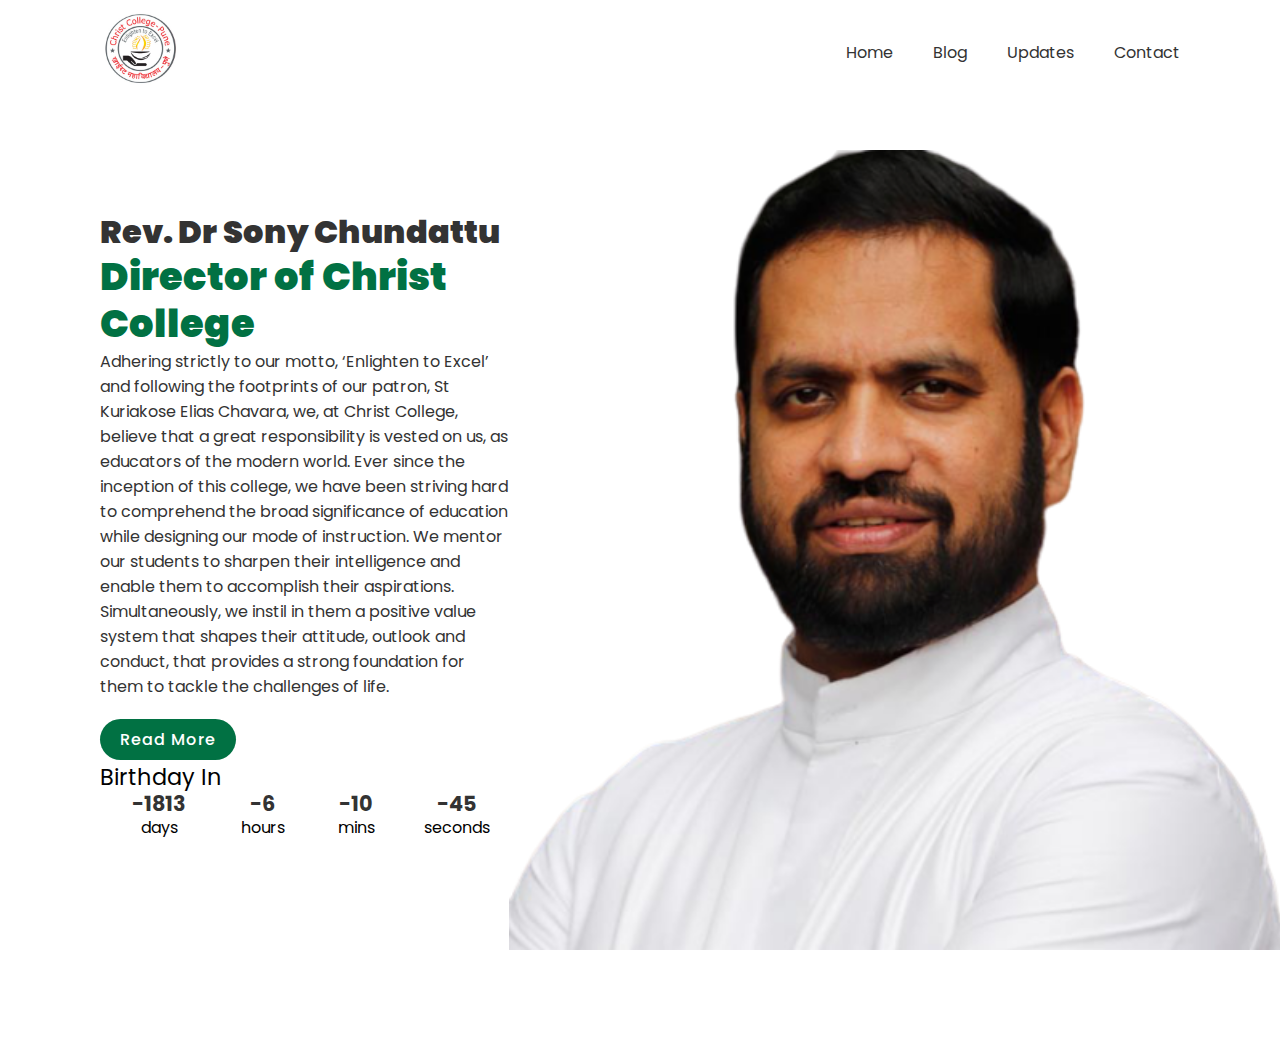
<file: Director/index.html>
<!DOCTYPE html>
<html lang="en">
<head>
  <meta charset="UTF-8">
  <meta http-equiv="X-UA-Compatible" content="IE=edge">
  <meta name="viewport" content="width=device-width, initial-scale=1.0">
  <title>Director</title>
  <link rel="stylesheet" href="style.css">
</head>
<body>
  <section>
    
    <header>
      <a href="#">
        <img src="./images/christlogo.jpg" alt="Starbucks" class="logo">
          <ul>
            <li><a href="#">Home</a></li>
            <li><a href="#">Blog</a></li>
            <li><a href="#">Updates</a></li>
            <li><a href="#">Contact</a></li>
          </ul>
        </img>
      </a>
    </header>
    <div class="content">
      <div class="textBox">
        <h2>Rev. Dr Sony Chundattu <br> <span>Director of Christ College</span></h2>
        <p>Adhering strictly to our motto, ‘Enlighten to Excel’ and following the footprints of our patron, St Kuriakose Elias Chavara, we, at Christ College, believe that a great responsibility is vested on us, as educators of the modern world. Ever since the inception of this college, we have been striving hard to comprehend the broad significance of education while designing our mode of instruction. We mentor our students to sharpen their intelligence and enable them to accomplish their aspirations. Simultaneously, we instil in them a positive value system that shapes their attitude, outlook and conduct, that provides a strong foundation for them to tackle the challenges of life.</p>
        <a href="#">Read More</a>
        <h3>Birthday In</h3>
        <div class="countdown-container">
          <div class=" countdown-element days-container">
            <p class="big-text" id="days">0</p>
            <span>days</span>
          </div>
          <div class="countdown-element hours-container">
            <p class="big-text" id="hours">0</p>
            <span>hours</span>
          </div>
          <div class="countdown-element minutes-container">
            <p class="big-text" id="mins">0</p>
            <span>mins</span>
          </div>
          <div class="countdown-element seconds-container">
            <p class="big-text" id="seconds">0</p>
            <span>seconds</span>
          </div>
        </div>
      </div>
      <div class="imgBox">
        <img src="./images/Sony-Chundattu.png" alt="Director of Christ College" class="college">
      </div>
    </div>
    
    <ul class="social">
      <li><a href="#"><img src="./images/facebook.png" alt=""></a></li>
      <li><a href="#"><img src="./images/twitter.png" alt=""></a></li>
      <li><a href="#"><img src="./images/instagram.png" alt=""></a></li>
    </ul>
  </section>
  <script src="script.js" defer></script>
</body>
</html>
</file>
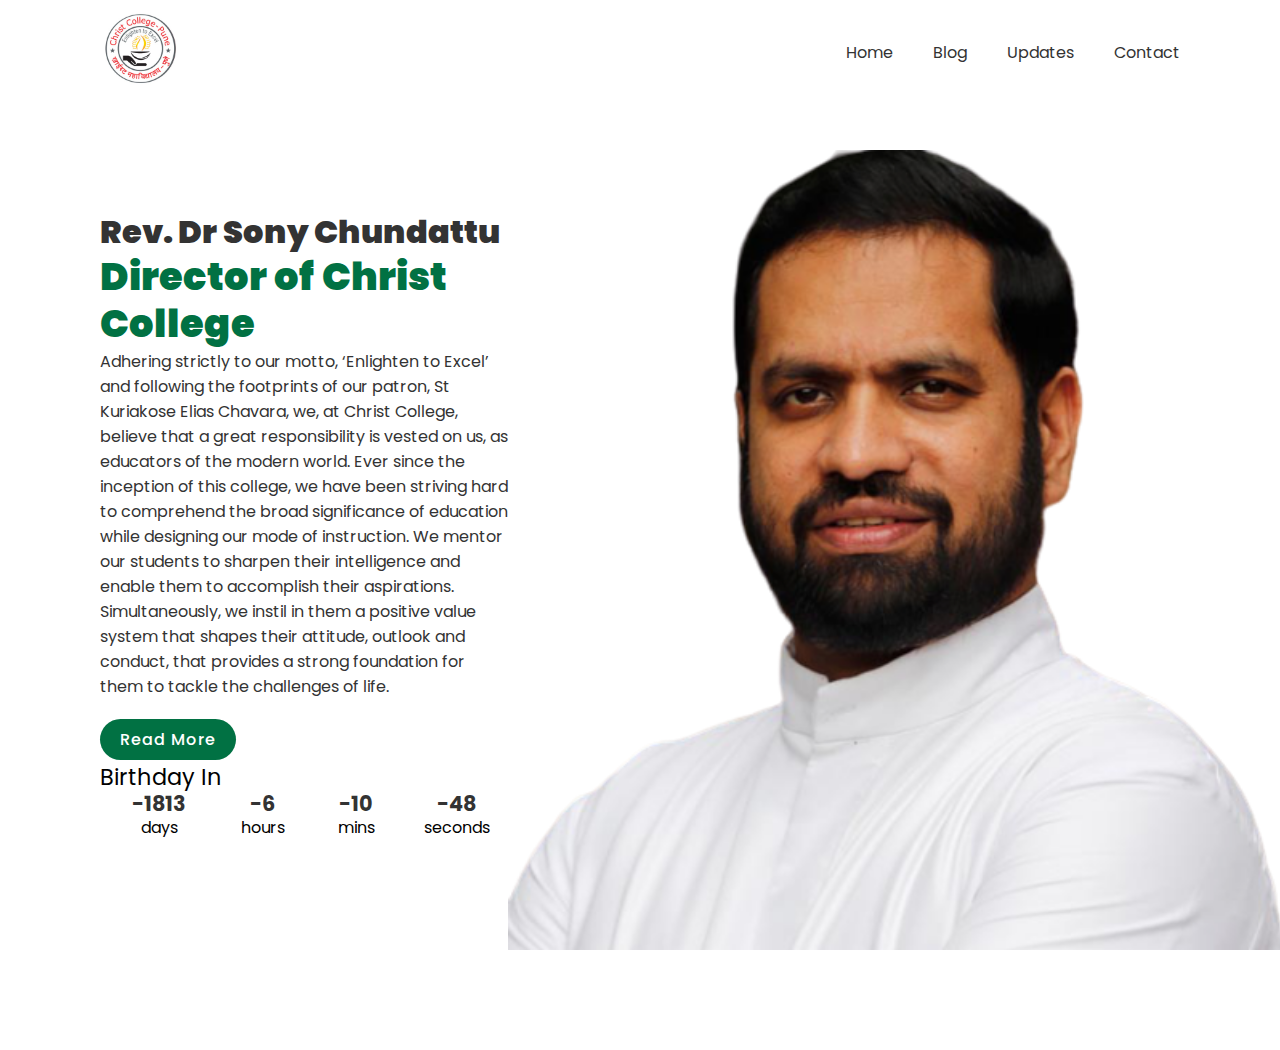
<file: public/Director/index.html>
<!DOCTYPE html>
<html lang="en">
<head>
  <meta charset="UTF-8">
  <meta http-equiv="X-UA-Compatible" content="IE=edge">
  <meta name="viewport" content="width=device-width, initial-scale=1.0">
  <title>Director</title>
  <link rel="stylesheet" href="style.css">
</head>
<body>
  <section>
    
    <header>
      <a href="#">
        <img src="./images/christlogo.jpg" alt="Christ-College-Logo" class="logo">
          <ul>
            <li><a href="#">Home</a></li>
            <li><a href="#">Blog</a></li>
            <li><a href="#">Updates</a></li>
            <li><a href="#">Contact</a></li>
          </ul>
        </img>
      </a>
    </header>
    <div class="content">
      <div class="textBox">
        <h2>Rev. Dr Sony Chundattu <br> <span>Director of Christ College</span></h2>
        <p>Adhering strictly to our motto, ‘Enlighten to Excel’ and following the footprints of our patron, St Kuriakose Elias Chavara, we, at Christ College, believe that a great responsibility is vested on us, as educators of the modern world. Ever since the inception of this college, we have been striving hard to comprehend the broad significance of education while designing our mode of instruction. We mentor our students to sharpen their intelligence and enable them to accomplish their aspirations. Simultaneously, we instil in them a positive value system that shapes their attitude, outlook and conduct, that provides a strong foundation for them to tackle the challenges of life.</p>
        <a href="#">Read More</a>
        <h3>Birthday In</h3>
        <div class="countdown-container">
          <div class=" countdown-element days-container">
            <p class="big-text" id="days">0</p>
            <span>days</span>
          </div>
          <div class="countdown-element hours-container">
            <p class="big-text" id="hours">0</p>
            <span>hours</span>
          </div>
          <div class="countdown-element minutes-container">
            <p class="big-text" id="mins">0</p>
            <span>mins</span>
          </div>
          <div class="countdown-element seconds-container">
            <p class="big-text" id="seconds">0</p>
            <span>seconds</span>
          </div>
        </div>
      </div>
      <div class="imgBox">
        <img src="./images/Sony-Chundattu.png" alt="Director of Christ College" class="college">
      </div>
    </div>
    
    <ul class="social">
      <li><a href="#"><img src="./images/facebook.png" alt=""></a></li>
      <li><a href="#"><img src="./images/twitter.png" alt=""></a></li>
      <li><a href="#"><img src="./images/instagram.png" alt=""></a></li>
    </ul>
  </section>
  <script src="script.js" defer></script>
</body>
</html>
</file>
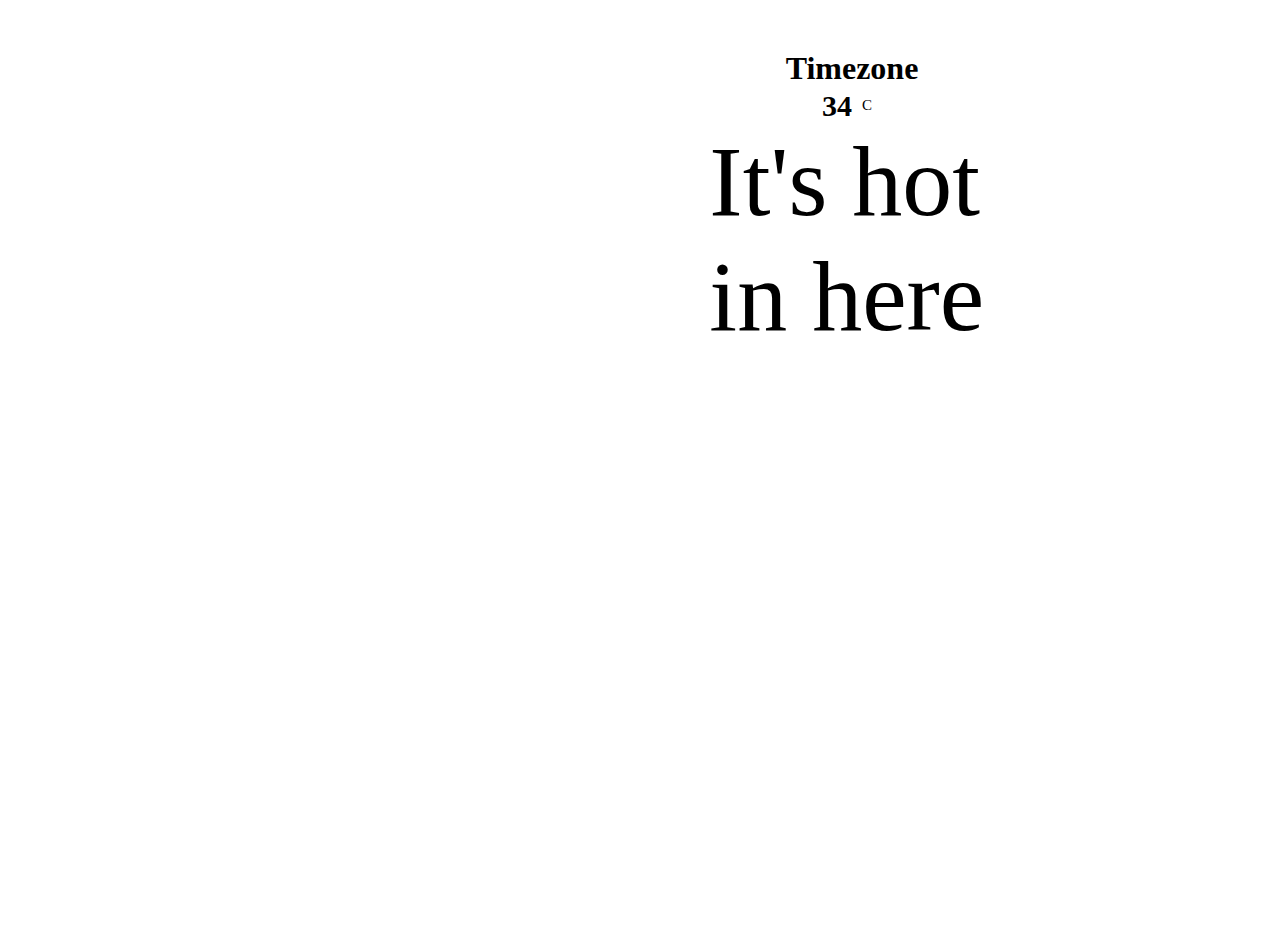
<file: public/weather/index.html>
<!DOCTYPE html>
<html lang="en">
<head>
    <meta charset="UTF-8">
    <meta http-equiv="X-UA-Compatible" content="IE=edge">
    <meta name="viewport" content="width=device-width, initial-scale=1.0">
    <link rel="stylesheet" type="text/css" href="style.css">
    <title>Weather</title>
</head>
<body>
    <section class="weather">  
        <div class="location">
            <h1 class = "location-timezone">Timezone</h1>
        </div>
        <div class = "temperature">
            <div class="degree-section">
                <h2 class="location-degree">34</h2>
                <span>C</span>
            </div>
            <div class="temperature-description">It's hot in here</div>
        </div>
    </section>



    <script src = "main.js"></script>
</body>
</html>
</file>
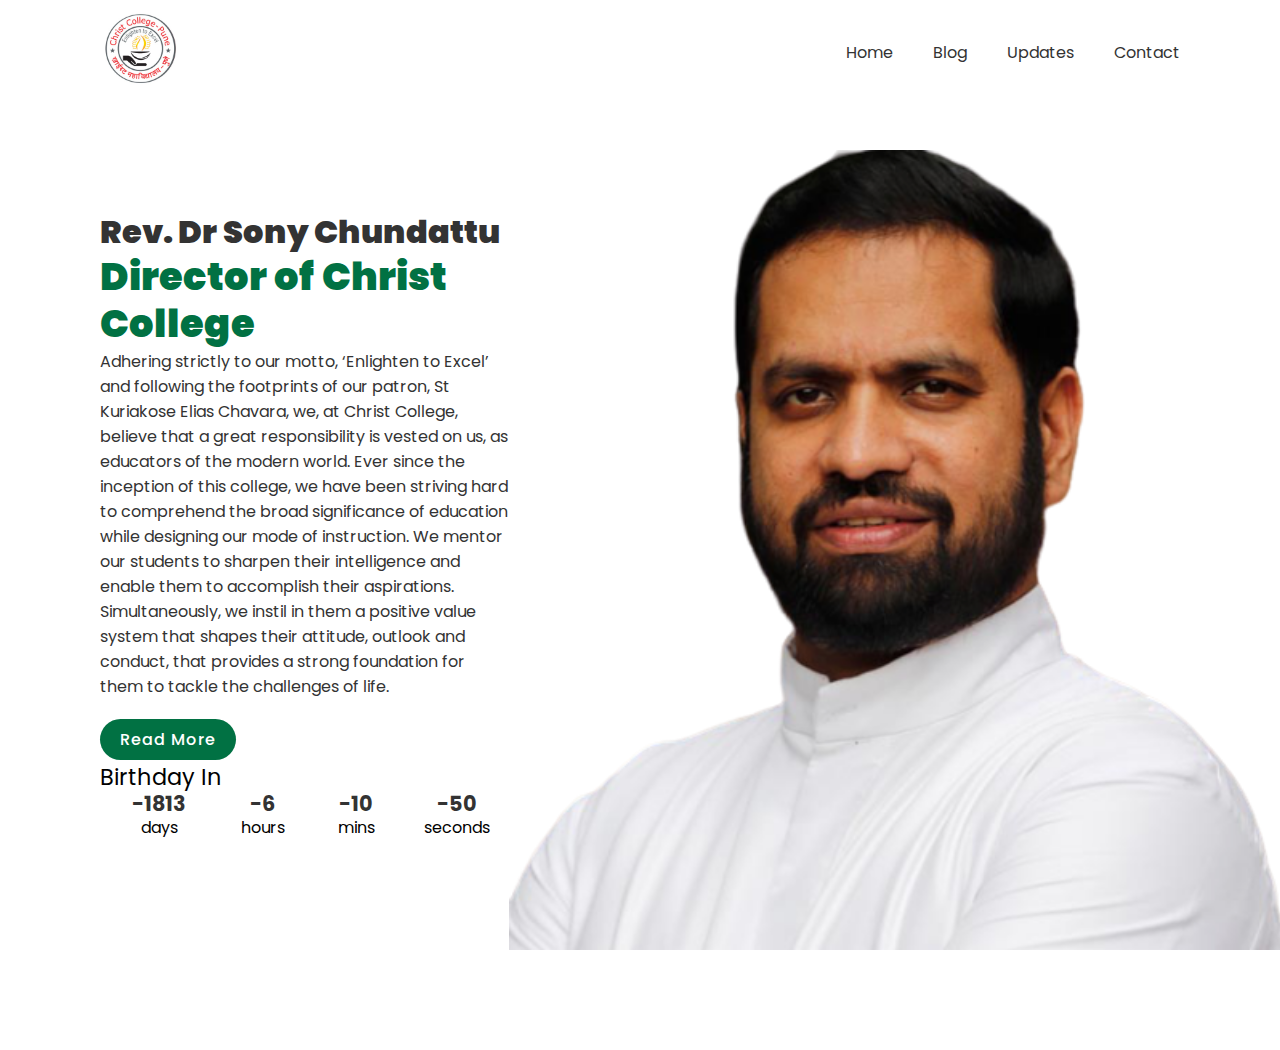
<file: Director/Sony-Chundattu.html>
<!DOCTYPE html>
<html lang="en">
<head>
  <meta charset="UTF-8">
  <meta http-equiv="X-UA-Compatible" content="IE=edge">
  <meta name="viewport" content="width=device-width, initial-scale=1.0">
  <title>Document</title>
  <link rel="stylesheet" href="style.css">
</head>
<body>
  <section>
    
    <header>
      <a href="#">
        <img src="./images/christlogo.jpg" alt="Starbucks" class="logo">
          <ul>
            <li><a href="#">Home</a></li>
            <li><a href="#">Blog</a></li>
            <li><a href="#">Updates</a></li>
            <li><a href="#">Contact</a></li>
          </ul>
        </img>
      </a>
    </header>
    <div class="content">
      <div class="textBox">
        <h2>Rev. Dr Sony Chundattu <br> <span>Director of Christ College</span></h2>
        <p>Adhering strictly to our motto, ‘Enlighten to Excel’ and following the footprints of our patron, St Kuriakose Elias Chavara, we, at Christ College, believe that a great responsibility is vested on us, as educators of the modern world. Ever since the inception of this college, we have been striving hard to comprehend the broad significance of education while designing our mode of instruction. We mentor our students to sharpen their intelligence and enable them to accomplish their aspirations. Simultaneously, we instil in them a positive value system that shapes their attitude, outlook and conduct, that provides a strong foundation for them to tackle the challenges of life.</p>
        <a href="#">Read More</a>
        <h3>Birthday In</h3>
        <div class="countdown-container">
          <div class=" countdown-element days-container">
            <p class="big-text" id="days">0</p>
            <span>days</span>
          </div>
          <div class="countdown-element hours-container">
            <p class="big-text" id="hours">0</p>
            <span>hours</span>
          </div>
          <div class="countdown-element minutes-container">
            <p class="big-text" id="mins">0</p>
            <span>mins</span>
          </div>
          <div class="countdown-element seconds-container">
            <p class="big-text" id="seconds">0</p>
            <span>seconds</span>
          </div>
        </div>
      </div>
      <div class="imgBox">
        <img src="./images/Sony-Chundattu.png" alt="Director of Christ College" class="college">
      </div>
    </div>
    
    <ul class="social">
      <li><a href="#"><img src="./images/facebook.png" alt=""></a></li>
      <li><a href="#"><img src="./images/twitter.png" alt=""></a></li>
      <li><a href="#"><img src="./images/instagram.png" alt=""></a></li>
    </ul>
  </section>
  <script src="script.js" defer></script>
</body>
</html>
</file>
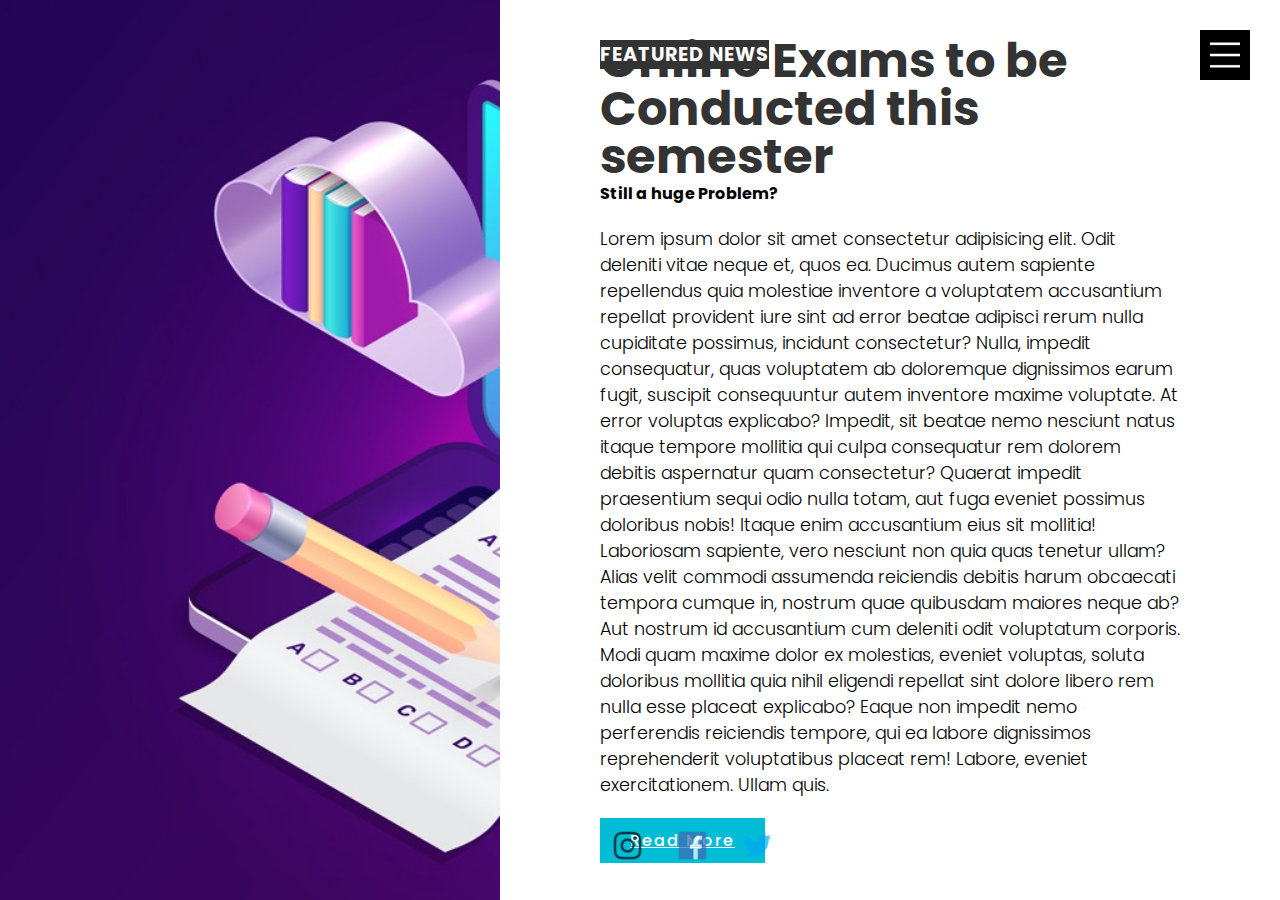
<file: public/article.html>
<!DOCTYPE html>
<html lang="en">
  <head>
    <meta charset="UTF-8" />
    <meta http-equiv="X-UA-Compatible" content="IE=edge" />
    <meta name="viewport" content="width=device-width, initial-scale=1.0" />
    <title>Document</title>
    <link rel="stylesheet" href="css/article.css" />
  </head>
  <body>
    <div class="toggle" onclick="toggleMenu();"></div>

    <section class="banner" id="home">
      <div class="imgSidebar">
        <img src="./images/onlineimage.jpeg" alt="Featured News" />
      </div>
      <div class="content">
        <h4 class="logoText">Featured News</h4>
        <div>
          <h2>Online Exams to be Conducted this semester</h2>
          <h4>Still a huge Problem?</h4>
          <p>
            Lorem ipsum dolor sit amet consectetur adipisicing elit. Odit
            deleniti vitae neque et, quos ea. Ducimus autem sapiente repellendus
            quia molestiae inventore a voluptatem accusantium repellat provident
            iure sint ad error beatae adipisci rerum nulla cupiditate possimus,
            incidunt consectetur? Nulla, impedit consequatur, quas voluptatem ab
            doloremque dignissimos earum fugit, suscipit consequuntur autem
            inventore maxime voluptate. At error voluptas explicabo? Impedit,
            sit beatae nemo nesciunt natus itaque tempore mollitia qui culpa
            consequatur rem dolorem debitis aspernatur quam consectetur? Quaerat
            impedit praesentium sequi odio nulla totam, aut fuga eveniet
            possimus doloribus nobis! Itaque enim accusantium eius sit mollitia!
            Laboriosam sapiente, vero nesciunt non quia quas tenetur ullam?
            Alias velit commodi assumenda reiciendis debitis harum obcaecati
            tempora cumque in, nostrum quae quibusdam maiores neque ab? Aut
            nostrum id accusantium cum deleniti odit voluptatum corporis. Modi
            quam maxime dolor ex molestias, eveniet voluptas, soluta doloribus
            mollitia quia nihil eligendi repellat sint dolore libero rem nulla
            esse placeat explicabo? Eaque non impedit nemo perferendis
            reiciendis tempore, qui ea labore dignissimos reprehenderit
            voluptatibus placeat rem! Labore, eveniet exercitationem. Ullam
            quis.
          </p>
          <a href="#" class="btn">Read More</a>
        </div>
        <ul class="social">
          <li>
            <a href="#"><img src="images/instagram.png" alt="Instagram" /></a>
          </li>
          <li>
            <a href="#"><img src="images/facebook.png " alt="Facebook" /></a>
          </li>
          <li>
            <a href="#"><img src="images/twitter.png" alt="Twitter" /></a>
          </li>
        </ul>
      </div>
    </section>
    <div class="sidebar">
      <ul class="menu">
        <li><a href="index.html">Home</a></li>
        <li><a href="#">Updates</a></li>
        <li><a href="#">Student's Login</a></li>
        <li><a href="#">College</a></li>
        <li><a href="#">Contact</a></li>
      </ul>
    </div>
    <script>
      function toggleMenu() {
        const menuToggle = document.querySelector(".toggle")
        const sidebar = document.querySelector(".sidebar")
        menuToggle.classList.toggle("active")
        sidebar.classList.toggle("active")
      }
    </script>
  </body>
</html>
</file>
<file: Director/style.css>
@import url("https://fonts.googleapis.com/css2?family=Poppins:wght@200;300;400;500;700;800&display=swap");
* {
  margin: 0;
  padding: 0;
  box-sizing: border-box;
  font-family: "Poppins", sans-serif;
}

body {
  display: flex;
  flex-direction: column;
}

section {
  position: relative;
  width: 100%;
  min-height: 100vh;
  padding: 100px;
  display: flex;
  justify-content: center;
  align-items: center;
  background: #fff;
}

header {
  position: absolute;
  top: 0;
  left: 0;
  width: 100%;
  padding: 10px 100px;
  display: flex;
  justify-content: space-between;
  align-items: center;
}

header .logo {
  position: relative;
  max-width: 80px;
}

header ul {
  position: relative;
  display: flex;
}

header ul li {
  list-style: none;
}

header ul li a {
  display: inline-block;
  color: #333;
  font-weight: 400;
  margin-left: 40px;
  text-decoration: none;
}

.content {
  position: relative;
  width: 100%;
  display: flex;
  justify-content: space-between;
  align-items: center;
}

.content .textBox {
  position: relative;
  max-width: 600px;
}

.content .textBox h2 {
  color: #333;
  font-size: 2em;
  line-height: 1.4em;
  font-weight: 900;
}

.content .textBox h2 span {
  color: #017143;
  font-size: 1.2em;
  font-weight: 900;
}

.content .textBox p {
  color: #333;
}

.content .textBox a {
  display: inline-block;
  margin-top: 20px;
  padding: 8px 20px;
  background: #017143;
  color: #fff;
  border-radius: 40px;
  font-weight: 500;
  letter-spacing: 1px;
  text-decoration: none;
}

.content .imgBox {
  width: 900px;
  display: flex;
  justify-content: flex-end;
  padding-right: 50px;
  margin-top: 50px;
  height: 800px;
}

.content .imgBox img {
  max-width: 900px;
}

.thumb {
  position: absolute;
  left: 50%;
  bottom: 20px;
  transform: translateY(-50%);
  display: flex;
  justify-content: center;
}

.thumb li {
  list-style: none;
  display: inline-block;
  margin: 0 20px;
  cursor: pointer;
  transition: 0.5s;
}

.thumb li:hover {
  transform: translateY(-15px);
}

.thumb li img {
  max-width: 60px;
}

.social {
  position: absolute;
  top: 50%;
  right: 30px;
  transform: translateY(-50px);
  display: flex;
  justify-content: center;
  align-items: center;
  flex-direction: column;
}

.social li {
  list-style: none;
}

.social li a {
  display: inline-block;
  margin: 5px 0;
  transform: scale(0.6);
  filter: invert(1);
}

h3 {
  font-weight: normal;
  font-size: 1.4rem;
}

.countdown-container {
  display: flex;
}

.big-text {
  line-height: 1;
  margin: 0 2rem;
  font-weight: bold;
  font-size: 1.3rem;
}

.countdown-element {
  text-align: center;
}

.countdown-element span {
  font-size: 1rem;
}
</file>
<file: public/Director/style.css>
@import url("https://fonts.googleapis.com/css2?family=Poppins:wght@200;300;400;500;700;800&display=swap");
* {
  margin: 0;
  padding: 0;
  box-sizing: border-box;
  font-family: "Poppins", sans-serif;
}

body {
  display: flex;
  flex-direction: column;
}

section {
  position: relative;
  width: 100%;
  min-height: 100vh;
  padding: 100px;
  display: flex;
  justify-content: center;
  align-items: center;
  background: #fff;
}

header {
  position: absolute;
  top: 0;
  left: 0;
  width: 100%;
  padding: 10px 100px;
  display: flex;
  justify-content: space-between;
  align-items: center;
}

header .logo {
  position: relative;
  max-width: 80px;
}

header ul {
  position: relative;
  display: flex;
}

header ul li {
  list-style: none;
}

header ul li a {
  display: inline-block;
  color: #333;
  font-weight: 400;
  margin-left: 40px;
  text-decoration: none;
}

.content {
  position: relative;
  width: 100%;
  display: flex;
  justify-content: space-between;
  align-items: center;
}

.content .textBox {
  position: relative;
  max-width: 600px;
}

.content .textBox h2 {
  color: #333;
  font-size: 2em;
  line-height: 1.4em;
  font-weight: 900;
}

.content .textBox h2 span {
  color: #017143;
  font-size: 1.2em;
  font-weight: 900;
}

.content .textBox p {
  color: #333;
}

.content .textBox a {
  display: inline-block;
  margin-top: 20px;
  padding: 8px 20px;
  background: #017143;
  color: #fff;
  border-radius: 40px;
  font-weight: 500;
  letter-spacing: 1px;
  text-decoration: none;
}

.content .imgBox {
  width: 900px;
  display: flex;
  justify-content: flex-end;
  padding-right: 50px;
  margin-top: 50px;
  height: 800px;
}

.content .imgBox img {
  max-width: 900px;
}

.thumb {
  position: absolute;
  left: 50%;
  bottom: 20px;
  transform: translateY(-50%);
  display: flex;
  justify-content: center;
}

.thumb li {
  list-style: none;
  display: inline-block;
  margin: 0 20px;
  cursor: pointer;
  transition: 0.5s;
}

.thumb li:hover {
  transform: translateY(-15px);
}

.thumb li img {
  max-width: 60px;
}

.social {
  position: absolute;
  top: 50%;
  right: 30px;
  transform: translateY(-50px);
  display: flex;
  justify-content: center;
  align-items: center;
  flex-direction: column;
}

.social li {
  list-style: none;
}

.social li a {
  display: inline-block;
  margin: 5px 0;
  transform: scale(0.6);
  filter: invert(1);
}

h3 {
  font-weight: normal;
  font-size: 1.4rem;
}

.countdown-container {
  display: flex;
}

.big-text {
  line-height: 1;
  margin: 0 2rem;
  font-weight: bold;
  font-size: 1.3rem;
}

.countdown-element {
  text-align: center;
}

.countdown-element span {
  font-size: 1rem;
}
</file>
<file: public/weather/style.css>
*{
    margin:0;
    padding:0;
    box-sizing:border-box;
}

.weather {
    height:100vh;
    display:flex;
    float: right;
    flex-direction: column;
    margin-top: 50px;
    
}

.location,
.temperature{  
    width:50%;
    display:flex;
    justify-content:center;
    align-items:center;
}

.temperature {
    flex-direction: column;
}

.degree-section{
    display:flex;
    align-items:center;
}

.degree-section span{
    margin: 10px;
    font-size: 15px;
}

.degree-section h2{
    font-size: 30px;
}

.temperature-description{
    align-items: center;
    justify-content: center;
    font-size: 100px;
}

/* .weather {
  display:flex;
  float: right;
  flex-direction: column;
  margin-top: 50px;
  text-align: center;
  
}

.location,
.temperature{  
  width:50%;
  display:flex;
  justify-content:center;
  align-items:center;
}

.temperature {
  flex-direction: column;
}

.degree-section{
  display:inline-flex;
  align-items:center;
}

.degree-section span{
  display: flex;
  align-items: center;
  margin: 10px;
  font-size: 15px;
}

.degree-section h2{
  font-size: 30px;
}

.temperature-description{
  align-items: center;
  justify-content: center;
  font-size: 20px;
} */
</file>
<file: public/css/article.css>
@import url("https://fonts.googleapis.com/css2?family=Poppins:wght@100;200;300;400;500;600;700;800;900&display=swap");

* {
  margin: 0;
  padding: 0;
  box-sizing: border-box;
  font-family: "Poppins", sans-serif;
}

.toggle {
  position: fixed;
  top: 30px;
  right: 30px;
  width: 50px;
  height: 50px;
  background: rgb(0, 0, 0) url(/public/images/menu.png);
  background-size: 30px;
  background-position: center;
  background-repeat: no-repeat;
  cursor: pointer;
  z-index: 1000;
}

.toggle.active {
  background: rgb(0, 0, 0) url(/public/images/cancel.png);
  border-radius: 100px;
  background-size: 50px;
  background-position: center;
  background-repeat: no-repeat;
}

section {
  padding: 100px;
  min-height: 100vh;
}

.banner {
  position: relative;
  width: 100%;
  min-width: 100vh;
}

.banner .imgSidebar {
  position: absolute;
  top: 0;
  left: 0;
  width: 500px;
  height: 100%;
}

.banner .imgSidebar img {
  position: absolute;
  top: 0;
  left: 0;
  width: 100%;
  height: 100vh;
  object-fit: cover;
}

.banner .content,
.sidebar {
  position: absolute;
  top: 0;
  right: 0;
  width: calc(100% - 500px);
  height: 100%;
  display: flex;
  justify-content: center;
  align-items: center;
  padding: 100px;
}

.logoText {
  position: absolute;
  top: 40px;
  left: 100px;
  font-size: 1.2em;
  text-transform: uppercase;
  letter-spacing: 1px;
  background: #333;
  color: white;
}

.banner .content h2 {
  font-size: 3em;
  color: #333;
  line-height: 1em;
}

p {
  font-size: 1.1em;
  margin: 20px 0;
  font-weight: 300;
}

.btn {
  background: #00bcd4;
  color: #fff;
  padding: 10px 30px;
  display: inline-block;
  font-weight: 500;
  letter-spacing: 2px;
}

.sidebar {
  position: fixed;
  background-color: #000;
  display: flex;
  justify-content: center;
  align-items: center;
  transition: 0.5s;
  padding: 40px;
  z-index: 100;
  right: -100%;
}

.sidebar.active {
  right: 0;
}

.sidebar ul {
  display: flex;
  justify-content: center;
  align-items: center;
  flex-direction: column;
}

.sidebar ul li {
  list-style: none;
}

.sidebar ul li a {
  color: #fff;
  text-decoration: none;
  font-size: 2em;
  margin: 10px 0;
  font-weight: 300;
  letter-spacing: 2px;
  text-transform: uppercase;
}

.sidebar ul li a:hover {
  color: #00bcd4;
}

.social {
  position: absolute;
  left: 100px;
  bottom: 20px;
  display: flex;
  justify-content: center;
  align-items: center;
}

.social li {
  margin-right: 10px;
  list-style: none;
}

.social li img {
  transform: scale(0.5);
  opacity: 0.7;
  width: 55px;
}

.social li img:hover {
  transform: scale(1);
  opacity: 1;
}

@media screen and (max-width: 450px) {
  .banner .imgSidebar {
    display: none;
  }
  .banner .content,
  .sidebar {
    padding: 40px;
    width: 100%;
    display: inline;
  }

  .banner .content h2 {
    font-size: 1.5em;
    padding-top: 80px;
    left: 10px;
  }
  .toggle {
    right: 40px;
    position: fixed;
    top: 30px;
  }
  .social {
    left: 40px;
    position: relative;
    padding-top: 10px;
  }

  p {
    padding: 10px;
    width: 400px;
  }
  .banner {
    min-width: 0;
  }
  .social li a img {
    top: 50px;
  }
}
</file>
